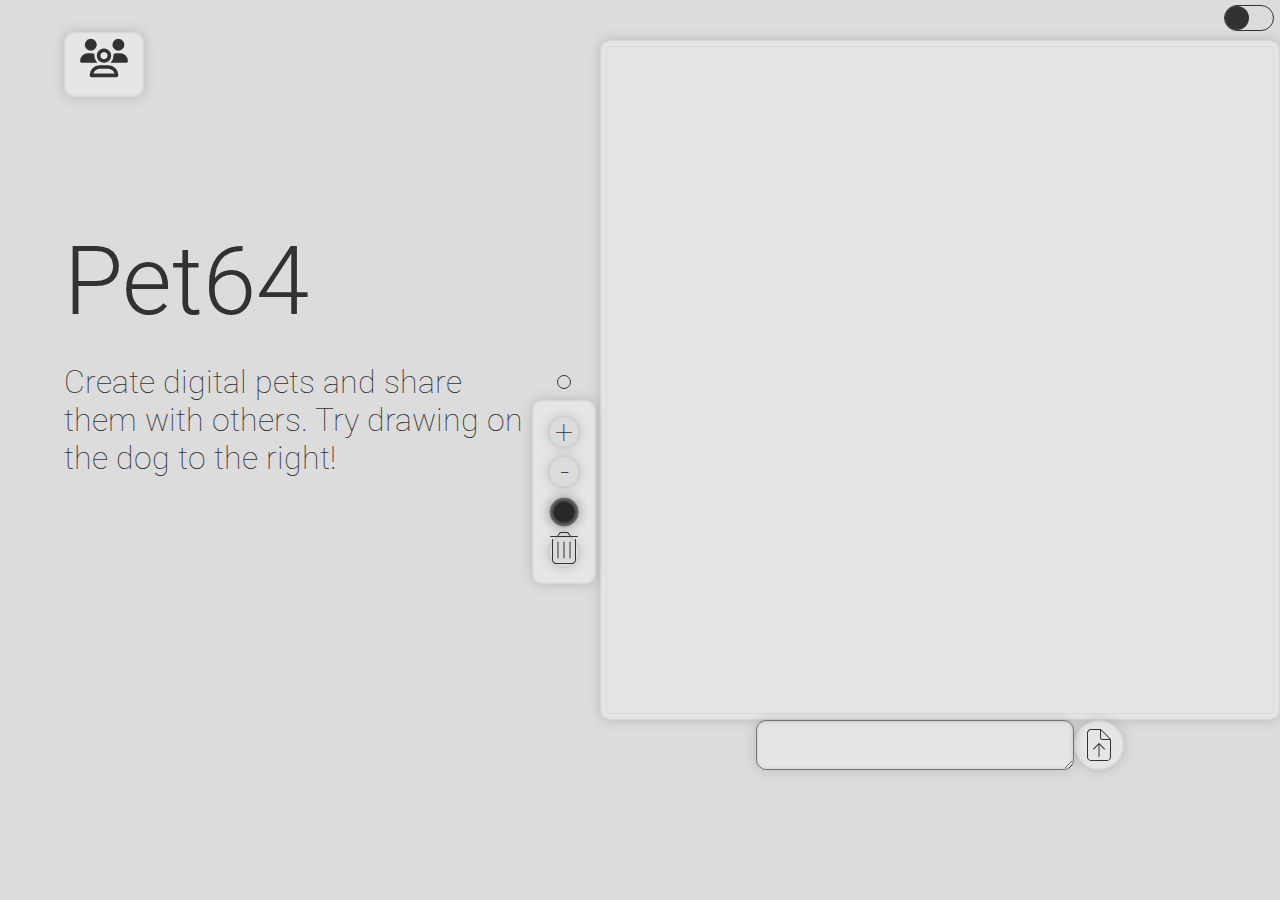
<file: index.html>
<?php 
session_start();
unset($_SESSION['mapCode']);
?>


<!DOCTYPE html>
<html lang="en">

<head>
    <meta charset="UTF-8">
    <meta name="viewport" content="width=device-width, initial-scale=1.0">
    <meta http-equiv="X-UA-Compatible" content="ie=edge">
    <link rel="icon" type="image/x-icon" href="dots.ico">
    <title>Pet64</title>
    <link rel="stylesheet" href="style.css" id="styler">
    <script src="https://ajax.googleapis.com/ajax/libs/jquery/3.6.3/jquery.min.js"></script>
    <link rel="preconnect" href="https://fonts.googleapis.com">
    <link rel="preconnect" href="https://fonts.gstatic.com" crossorigin>
    <link href="https://fonts.googleapis.com/css2?family=Roboto:ital,wght@0,100;0,300;0,400;0,500;0,700;0,900;1,100;1,300;1,400;1,900&display=swap" rel="stylesheet">
</head>

<body draggable="false" ondragstart="return false;" ondrop="return false;">
    <div class="hidden" id="homePage"></div>
    <div class="splitContainer">
        <div class="box">
            <div class="paddingLeft">
                <div class="row">
                    <a class="link altShadow" href="gallery/page.php"><!-- users icon by Free Icons (https://free-icons.github.io/free-icons/) -->
                        <svg xmlns="http://www.w3.org/2000/svg" height="1em" fill="currentColor" viewBox="0 0 512 512">
                            <path d="M 115.2 179.2 Q 151.2 178.4 170.4 147.2 Q 188 115.2 170.4 83.2 Q 151.2 52 115.2 51.2 Q 79.2 52 60 83.2 Q 42.4 115.2 60 147.2 Q 79.2 178.4 115.2 179.2 L 115.2 179.2 Z M 409.6 179.2 Q 445.6 178.4 464.8 147.2 Q 482.4 115.2 464.8 83.2 Q 445.6 52 409.6 51.2 Q 373.6 52 354.4 83.2 Q 336.8 115.2 354.4 147.2 Q 373.6 178.4 409.6 179.2 L 409.6 179.2 Z M 0 290.4 Q 1.6 305.6 16.8 307.2 L 188 307.2 L 188 307.2 Q 188 307.2 188 307.2 Q 188 307.2 188 307.2 Q 155.2 277.6 153.6 230.4 Q 153.6 221.6 155.2 212.8 Q 138.4 204.8 119.2 204.8 L 85.6 204.8 L 85.6 204.8 Q 48.8 205.6 24.8 229.6 Q 0.8 253.6 0 290.4 L 0 290.4 Z M 324 307.2 L 495.2 307.2 L 324 307.2 L 495.2 307.2 Q 510.4 305.6 512 290.4 Q 511.2 253.6 487.2 229.6 Q 463.2 205.6 426.4 204.8 L 392.8 204.8 L 392.8 204.8 Q 373.6 204.8 356.8 212.8 Q 358.4 221.6 358.4 230.4 Q 356.8 277.6 324 307.2 Q 324 307.2 324 307.2 Q 324 307.2 324 307.2 L 324 307.2 Z M 256 192 Q 277.6 192.8 289.6 211.2 Q 299.2 230.4 289.6 249.6 Q 277.6 268 256 268.8 Q 234.4 268 222.4 249.6 Q 212.8 230.4 222.4 211.2 Q 234.4 192.8 256 192 L 256 192 Z M 256 307.2 Q 276.8 307.2 294.4 296.8 L 294.4 296.8 L 294.4 296.8 Q 312 286.4 322.4 268.8 Q 332.8 250.4 332.8 230.4 Q 332.8 210.4 322.4 192 Q 312 174.4 294.4 164 Q 276.8 153.6 256 153.6 Q 235.2 153.6 217.6 164 Q 200 174.4 189.6 192 Q 179.2 210.4 179.2 230.4 Q 179.2 250.4 189.6 268.8 Q 200 286.4 217.6 296.8 Q 235.2 307.2 256 307.2 L 256 307.2 Z M 208.8 371.2 L 303.2 371.2 L 208.8 371.2 L 303.2 371.2 Q 327.2 372 344.8 385.6 Q 363.2 400 368.8 422.4 L 143.2 422.4 L 143.2 422.4 Q 148.8 400 167.2 385.6 Q 184.8 372 208.8 371.2 L 208.8 371.2 Z M 208.8 332.8 Q 164 333.6 133.6 364 L 133.6 364 L 133.6 364 Q 103.2 394.4 102.4 439.2 Q 104 459.2 124 460.8 L 388 460.8 L 388 460.8 Q 408 459.2 409.6 439.2 Q 408.8 394.4 378.4 364 Q 348 333.6 303.2 332.8 L 208.8 332.8 L 208.8 332.8 Z" />
                        </svg></a>
                </div>
                <div class="words">
                    <h1 class="mainTitle">Pet64</h1>
                    <h2 class="description">Create digital pets and share them with others. Try drawing on the dog to
                        the right!</h2>
                </div>
            </div>
        </div>

        <div draggable="false" class="column">
            <div draggable="false" ondragstart="return false;" ondrop="return false;" class="sizeBox2 shadow">
                <div id="display" draggable="false"></div>
                <div class="shadow" id="controls"></div>
            </div>

            <div style="z-index:100;" class="canvasTitleContainer">
                <textarea id="canvasTitle" class="shadow" maxlength="16" oninput="this.value = this.value.replace(/\n/g,'')"></textarea>
                <div id="canvasSubmit" class="shadow">
                    <!-- file-arrow-up icon by Free Icons (https://free-icons.github.io/free-icons/) -->
                    <svg class="submitIcon" xmlns="http://www.w3.org/2000/svg" height="1em" fill="currentColor" viewBox="0 0 512 512">
                        <path d="M 80 448 L 80 64 L 80 448 L 80 64 Q 81 44 94 30 Q 108 17 128 16 L 268 16 L 268 16 Q 270 16 272 16 Q 272 16 272 16 L 272 136 L 272 136 Q 272 153 284 164 Q 295 176 312 176 L 432 176 L 432 176 Q 432 178 432 180 L 432 448 L 432 448 Q 431 468 418 482 Q 404 495 384 496 L 128 496 L 128 496 Q 108 495 94 482 Q 81 468 80 448 L 80 448 Z M 423 157 Q 424 159 425 160 L 312 160 L 312 160 Q 290 158 288 136 L 288 23 L 288 23 Q 289 24 291 25 L 423 157 L 423 157 Z M 128 0 Q 101 1 83 19 L 83 19 L 83 19 Q 65 37 64 64 L 64 448 L 64 448 Q 65 475 83 493 Q 101 511 128 512 L 384 512 L 384 512 Q 411 511 429 493 Q 447 475 448 448 L 448 180 L 448 180 Q 448 160 434 146 L 302 14 L 302 14 Q 288 0 268 0 L 128 0 L 128 0 Z M 264 440 L 264 251 L 264 440 L 264 251 L 338 326 L 338 326 Q 344 330 350 326 Q 354 320 350 314 L 262 226 L 262 226 Q 256 222 250 226 L 162 314 L 162 314 Q 158 320 162 326 Q 168 330 174 326 L 248 251 L 248 251 L 248 440 L 248 440 Q 249 447 256 448 Q 263 447 264 440 L 264 440 Z" />
                    </svg>
                </div>
            </div>
        </div>

    </div>
    <script src="canvas.js"></script>
    <script src="darkMode/darkModeSwitch.js"></script>
</body>

</html>
</file>
<file: style.css>
:root {
    --dark-color: rgb(50, 50, 50);
    --dark-colorHalfOpacity: rgba(50, 50, 50, .5);
    --dark-colorLowOpacity: rgba(50, 50, 50, .2);
    --half-color: rgb(100, 100, 100);
    --medium-color: rgb(220, 220, 220);
    --light-color: rgb(240, 240, 240);
    --light-colorHalfOpacity: rgba(240, 240, 240, .5);
    --light-colorLowOpacity: rgba(240, 240, 240, .2);
}

/* width */
::-webkit-scrollbar {
    width: 6px;
}

/* Track */
::-webkit-scrollbar-track {
    background: #f1f1f1;
}

/* Handle */
::-webkit-scrollbar-thumb {
    background: #888;
}

/* Handle on hover */
::-webkit-scrollbar-thumb:hover {
    background: #555;
}

body,
html {
    width: 100%;
    height: 100%;
    margin: 0;
    padding: 0;
    overflow-y: scroll;
    overflow-x: hidden;
    background: var(--medium-color);
    color: var(--dark-color);
    font-family: 'Roboto', sans-serif;
}

p {
    padding: 0;
}

a {
    color: inherit;
    font-style: inherit;
    text-decoration: none;
}

.box {
    position: relative;
    display: flex;
    flex-direction: column;
}

.home {
    z-index: 3;
    border-radius: 100%;
    position: absolute;
    left: .5%;
    top: 1%;
    height: 38px;
    width: 38px;
    box-shadow: 0 0 12px var(--dark-colorHalfOpacity), inset 0 0 5px var(--dark-colorHalfOpacity);
    background: var(--light-colorLowOpacity);
    transition: all .5s;
}

.home:hover {
    box-shadow: 0 0 16px var(--dark-color), inset 0 0 4px var(--dark-color);
    background: var(--light-colorHalfOpacity);
}

.splitContainer {
    position: relative;
    width: 100%;
    height: 100%;
    display: flex;
    flex-direction: row;
}

.paddingLeft {
    width: 100%;
    height: 100%;
    position: relative;
    padding: 0 0 0 4rem;
}

.mainTitle {
    margin: 0;
    font-size: 6rem;
    font-weight: 300;
}

.flair {
    margin: -1rem 0 0 0;
    font-style: italic;
    font-weight: 100;
    font-size: 1rem;
}

.description {
    margin-right: 8rem;
    font-size: 2rem;
    font-weight: 100;
}

.spacer {
    height: .75rem;
    width: 100%;
}

.button {
    font-size: 2.5rem;
    padding: .5rem 1rem .5rem 1rem;
    border-radius: 10px;
    font-weight: 100;
    color: var(--dark-color);
}

.words {
    position: relative;
    margin-top: 8rem;
}

.sizeBox {
    position: relative;
    z-index: 4;
    height: 800px;
    width: 800px;
    min-height: 800px;
    min-width: 800px;
}

.accountContainer {
    width: 100%;
    height: 100%;
    display: flex;
    flex-direction: row;
}

.hidden {
    opacity: 0%;
    position: absolute;
    height: 0;
    width: 0;
}

.alignText {
    position: relative;
    text-align: center
}

.fill {
    width: 100%;
    height: 100%;
}

.smaller {
    width: 256px !important;
    height: 256px !important;
}

.columnNoGap {
    padding: 0 .5rem 0 .5rem;
    display: flex;
    flex-direction: column;
    align-items: center;
}

.thumbnailTitle {
    text-align: left;
    margin: 5px 0 0 0;
    font-weight: 100;
    font-family: 'Roboto', sans-serif;
    font-size: 2rem;
}

.thumbnailDate {
    text-align: left;
    margin: 0;
    font-style: italic;
    font-weight: 100;
    font-family: 'Roboto', sans-serif;
    font-size: 1rem;
}

.rowNoGap {
    display: flex;
    flex-direction: row;
    gap: 0;
}

.brail {
    border-radius: 100%;
    width: 12px;
    height: 12px;
    box-shadow: 0 0 12px var(--dark-colorLowOpacity), inset 0 0 4px var(--dark-colorLowOpacity);
    background: var(--light-colorLowOpacity);
}

.border {
    border: 1px solid black;
}

.sizeBox2 {
    position: relative;
    margin-top: 40px;
    z-index: 4;
    height: 680px;
    width: 680px;
    min-height: 680px;
    min-width: 680px;
}

.indicator {
    pointer-events: none;
    width: 90%;
    height: 90%;
    border-radius: 100%;
    position: absolute;
    left: 50%;
    top: 50%;
    transform: translateX(-50%) translateY(-50%);
    box-shadow: 0 0 12px var(--dark-colorLowOpacity), inset 0 0 4px var(--dark-colorLowOpacity);
}

.noselect {
    -webkit-touch-callout: none;
    /* iOS Safari */
    -webkit-user-select: none;
    /* Safari */
    -khtml-user-select: none;
    /* Konqueror HTML */
    -moz-user-select: none;
    /* Old versions of Firefox */
    -ms-user-select: none;
    /* Internet Explorer/Edge */
    user-select: none;
    /* Non-prefixed version, currently
                                  supported by Chrome, Edge, Opera and Firefox */
}

.brushSizeIndicator {
    pointer-events: none;
    border-radius: 100%;
    position: absolute;
    left: 50%;
    top: 50%;
    transform: translateX(-50%) translateY(-50%);
    border: 1px solid var(--dark-color);
}

.periodDot {
    margin-top: 26px;
    width: 6px;
    height: 6px;
    background: var(--dark-color);
    border-radius: 100%;
}

.column {
    display: flex;
    flex-direction: column;
    align-items: center;
}

.columnInside {
    display: flex;
    flex-direction: column;
    align-items: center;
    gap: 2rem;
    padding: 3rem;
}

.row {
    position: relative;
    padding: 2rem 0 0 0;
    display: flex;
    flex-direction: row;
    gap: 1.3rem;
}

#controls {
    position: absolute;
    z-index: 4;
    bottom: 20%;
    left: -10%;
    display: flex;
    flex-direction: column;
    align-items: center;
    padding: 16px;
    gap: 8px;
}

.controlPanel {
    position: absolute;
    z-index: 4;
    bottom: 1%;
    left: 1%;
    display: flex;
    flex-direction: column;
    align-items: center;
    padding: 8px;
    gap: 8px;
}

.buttonSmaller {
    font-size: 2rem;
    padding: 0rem 1rem .2rem 1rem;
    border-radius: 25px;
    font-weight: 100;
    color: var(--dark-colorHalfOpacity);
}

.controlButton {
    position: relative;
    display: flex;
    flex-direction: column;
    align-content: center;
    justify-content: center;
    cursor: pointer;
    font-size: 2rem;
    width: 32px;
    height: 32px;
    border-radius: 100% !important;
    font-weight: 100;
    color: var(--dark-color);
    background: var(--medium-color) !important;
}

.controlButtonFlat {
    text-align: center;
    position: relative;
    display: flex;
    flex-direction: column;
    align-content: center;
    justify-content: center;
    cursor: pointer;
    font-size: 2rem;
    width: 116px;
    height: 48px;
    border-radius: 10px !important;
    font-weight: 100;
    color: var(--dark-colorHalfOpacity);
    background: var(--medium-color) !important;
}

.shadow {
    border-radius: 10px;
    box-shadow: 0 0 12px var(--dark-colorLowOpacity), inset 0 0 3px var(--dark-colorLowOpacity);
    background: var(--light-colorHalfOpacity);
    transition: all .5s;
}

.shadow:hover {
    -webkit-box-shadow: 0 0 20px var(--dark-colorHalfOpacity);
    box-shadow: 0 0 20px var(--dark-colorHalfOpacity);
    background: var(--light-color);
}

.altShadow {
    border-radius: 10px;
    box-shadow: 0 0 12px var(--dark-colorLowOpacity), inset 0 0 3px var(--dark-colorLowOpacity);
    background: var(--light-colorHalfOpacity);
    transition: all .5s;
}

.altShadow:hover {
    -webkit-box-shadow: 0 0 20px var(--dark-colorHalfOpacity);
    box-shadow: 0 0 20px var(--dark-colorHalfOpacity);
    background: var(--light-color);
}

input {
    text-align: center;
    padding: .5rem 1rem .5rem 1rem;
    font-family: 'Roboto', sans-serif;
    font-weight: 100;
    font-size: 2rem;
    border: 0px;
}

::placeholder {
    color: var(--dark-color);
    opacity: .5;
}

.submitButton {
    cursor: pointer;
    width: 8rem;
    height: 8rem;
    border-radius: 100%;
    font-size: 1rem;
    font-family: 'Roboto', sans-serif;
    font-weight: 100;
    border: 0px;
    text-align: center;
}

.altSubmitButton {
    display: flex;
    flex-direction: column;
    align-content: center;
    justify-content: center;
    cursor: pointer;
    width: 8rem;
    height: 8rem;
    border-radius: 100% !important;
    font-size: 1rem;
    font-family: 'Roboto', sans-serif;
    font-weight: 100;
    border: 0px;
}

.link {
    padding: .1rem 1rem .2rem 1rem;
    font-size: 3rem;
    font-weight: 100;
    font-style: none;
    text-decoration: none;
    color: var(--dark-color);
}

.canvasTitleContainer {
    position: relative;
    display: flex;
    flex-direction: row;
    z-index: 90;
}

.submitIcon {
    position: absolute;
    left: 50%;
    top: 50%;
    transform: translateX(-50%) translateY(-50%);
    width: 2rem;
    height: 2rem;
}

#canvasTitle {
    padding: 0.5rem;
    text-align: center;
    z-index: 90;
    overflow: hidden;
    width: 300px;
    height: 2rem;
    font-family: 'Roboto', sans-serif;
    font-weight: 100;
    font-size: 2rem;
}

#canvasSubmit {
    position: relative;
    border-radius: 100%;
    width: 50px;
    height: 50px;
}

.displayContainer {
    position: relative;
    width: 704px;
    height: 704px;
}

#display {
    position: absolute;
    width: 98%;
    height: 98%;
    left: 50%;
    top: 50%;
    transform: translateX(-50%) translateY(-50%);
    box-shadow: 0 0 2px var(--dark-colorLowOpacity);
}

#dateDisplay {
    position: absolute;
    left: 3%;
    bottom: 3%;
    align-self: start;
    font-weight: 100;
    font-size: 1rem;
}

.dotBody {
    position: absolute;
    height: 1.4%;
    width: 1.4%;
    z-index: 3;
    background: transparent;
}

.dot {
    z-index: 2;
    position: relative;
    height: 100%;
    width: 100%;
    border-radius: 100%;
    border: 1px solid transparent;
    background: transparent;
}

.colorChange {
    will-change: transform;
    animation: colorChange .1s forwards;
}

@keyframes colorChange {
    0% {
        transform: scaleX(0);
    }

    100% {
        transform: scaleX(1);
        background: var(--dark-color);
        border: 1px solid var(--dark-color);
    }
}

.colorRevert {
    animation: colorRevert .1s forwards;
}

@keyframes colorRevert {
    0% {
        transform: scaleX(1);
        background: var(--dark-color);
    }

    99.9% {
        transform: scaleX(0);
        background: transparent;
        border: 1px solid transparent;

    }

    100% {
        transform: scaleX(1);

    }
}

#galleryContainer {
    margin-top: 1rem;
    position: relative;
    display: grid;
    grid-template-columns: 400px 400px 400px;
    grid-template-rows: auto;
    gap: 16px;
}

.galleryRow {
    cursor: pointer;
    position: relative;
    display: inline-flex;
    flex-direction: column;
    align-items: center;
    border-bottom-right-radius: 10px;
    border-bottom-left-radius: 10px;
    box-shadow: 0 0 12px var(--dark-colorLowOpacity), inset 0 0 3px var(--dark-colorLowOpacity);
    background: var(--light-colorLowOpacity);
    transition: all .5s;
    overflow-x: hidden;
    transition: all 1s;
}

.galleryRow:hover .galleryTextContainer {
    background: linear-gradient(transparent, var(--dark-colorLowOpacity));
}

.galleryRow:hover .galleryTextSmaller {
    display: inline-block;
    position: absolute;
    left: 5%;
    bottom: 1%;
}

.galleryGrid {
    position: relative;
    width: 300px;
    height: 300px;

}

.galleryTextContainer {
    position: relative;
    display: flex;
    flex-direction: column;
    width: 100%;
    border-radius: 10px;
    padding: 8px 0px 16px 16px;
    background: transparent;
    transition: all 1s;
}

.galleryText {
    position: relative;
    font-size: 1.5rem;
    font-family: 'Courier New', Courier, monospace;
}

.galleryTextSmaller {
    display: none;
    position: relative;
    font-size: 1rem;
    font-style: italic;
    font-family: 'Courier New', Courier, monospace;
}

.heartIcon {
    z-index: 4;
    height: 48px;
    width: 48px;
    overflow: visible;
    position: absolute;
    right: 3%;
    bottom: 3%;
    transition: all 1s;
    stroke: var(--dark-color);
    fill: transparent;
}

.heartIconFilled {
    z-index: 4;
    height: 48px;
    width: 48px;
    overflow: visible;
    position: absolute;
    right: 3%;
    bottom: 3%;
    transition: all 1s;
    stroke: var(--dark-color);
    fill: var(--dark-color);
}

.previewBoxContainer {
    z-index: 5;
    position: fixed;
    left: 0;
    top: 0;
    height: 100%;
    width: 100%;
    display: flex;
    flex-direction: column;
    align-items: center;
    justify-content: center;
    background: var(--dark-colorHalfOpacity);
}

.exitButton {
    z-index: 7;
    cursor: pointer;
    position: absolute;
    right: 0;
    top: 0;
}

.previewBox {
    border-radius: 10px;
    box-shadow: 0 0 12px var(--dark-colorLowOpacity), inset 0 0 3px var(--dark-colorLowOpacity);
    background: var(--light-color);
    position: relative;
    border-radius: 10px;
    height: 650px;
    width: 650px;
    border: var(--light-color) solid 8px;
}

.switchContainer {
    position: absolute;
    width: 48px;
    height: 24px;
    border: 1px solid var(--dark-color);
    border-radius: 25px;
    top: .5%;
    right: .5%;
    z-index: 10;
}

.switchButton {
    transition: all .5s;
    position: absolute;
    top: 50%;
    left: 0;
    transform: translateY(-50%) translateX(0%);
    height: 24px;
    width: 24px;
    border-radius: 100%;
    background: var(--dark-color);
}

.activeDot {
    background: var(--dark-color);
    border: 1px solid var(--dark-color);
}

.halfActiveDot {
    background: var(--half-color);
    border: 1px solid var(--half-color);
}

#profilePicture {
    width: 300px;
    height: 300px;
    margin-top: 16px;
    overflow: hidden;
}

@media only screen and (max-width: 768px) {
    .mainTitle {
        font-size: 4rem;
    }

    .description {
        margin-right: 1rem;
        font-size: 1.5rem;
    }

    .paddingLeft {
        padding: 0 0 0 .5rem;
    }

    .words {
        position: absolute;
        margin: 625px 0 0 0;
        padding-bottom: 5rem;
    }

    .splitContainer {
        display: flex;
        flex-direction: column;
        align-items: center;
    }

    .box {
        margin-bottom: .5rem;
    }

    .button {
        position: absolute;
        right: 0;
        top: 3%;
        font-size: 1.8rem;
    }

    .link {
        font-size: 2rem;
        min-width: 16rem;
        text-align: center;
    }

    .sizeBox {
        position: relative;
        z-index: 4;
        height: 500px;
        width: 500px;
        min-height: 500px;
        min-width: 500px;
    }

    .row {
        gap: 3px;
        flex-direction: column;
        align-items: center;
    }

    .periodDot {
        display: none;
    }

    #galleryContainer {
        margin-top: 1rem;
        position: relative;
        display: flex;
        flex-direction: column;
        align-items: center;
    }

    #controls {
        position: absolute;
        left: 50%;
        bottom: 0%;
        transform: translateX(-50%) translateY(80%) rotate(90deg);
    }

    .controlButton {
        transform: rotate(-90deg);
    }

    .columnInside {
        transform: scale(.8);
    }

    .previewBox {
        height: 350px;
        width: 350px;
    }

    .controlPanel {
        padding: 2px;
        gap: 3px;
    }

    .controlButtonFlat {
        font-size: 1rem;
        width: 64px;
        height: 32px;
    }

    .sizeBox2 {
        position: relative;
        margin-top: 48px;
        z-index: 4;
        height: 350px;
        width: 350px;
        min-height: 350px;
        min-width: 350px;
    }

    .canvasTitleContainer {
        margin-top: 8rem;
    }
}
</file>
